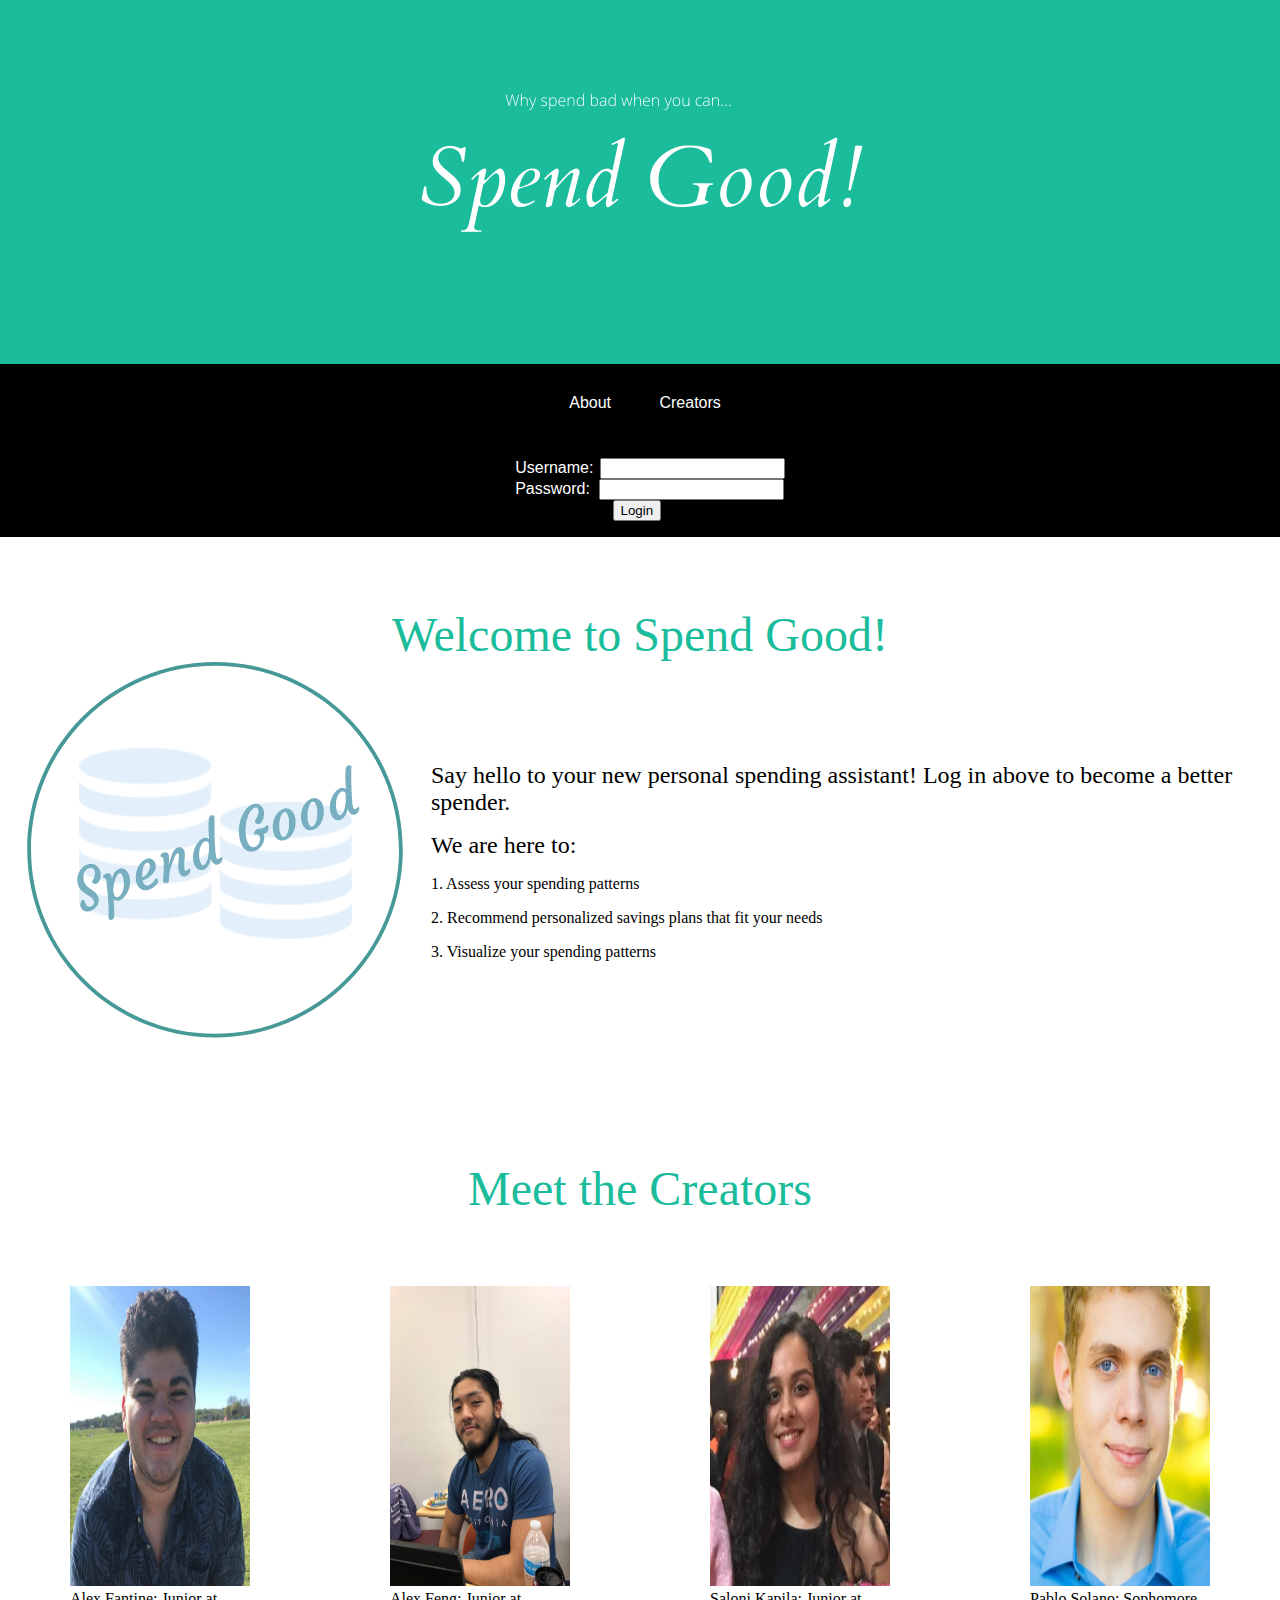
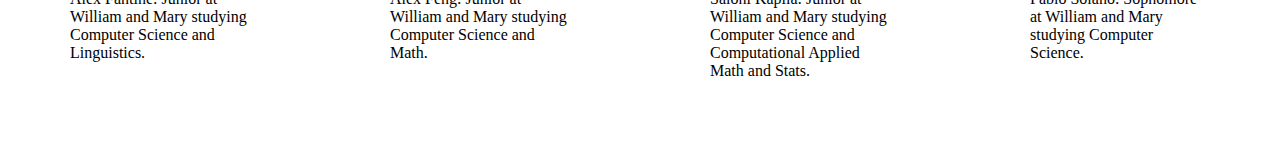
<file: home.html>
<!DOCTYPE html>
<html lang="en">
<head>
<title>Spend Good</title>
<meta charset="UTF-8">
<meta name="viewport" content="width=device-width, initial-scale=1">
<link rel="stylesheet" href="static/css/style.css">
<link rel="icon" href="static/logo.png" type="image/icon type">
<style type="text/css">
    body{
      margin: 0;
      padding: 0;
    }
    nav{
  height: auto;
  padding: 1em;
    }
    #nav1{
      background-color: black;

    }
    ul {
        list-style-type: none;
        margin: 0;
        padding: 0;
        overflow: hidden;
    }
    li {
        float: left;
    }
    li a {
        display: block;
        color: white;
        text-align: center;
        padding: 14px 16px;
        text-decoration: none;
    }
        ul.b {
    list-style-type: square;
    }
        * {
    box-sizing: border-box;
    }
    .row {
    display: flex;
    }
    .column {
    flex: 25%;
    padding: 70px;
    }
</style>
</head>
<body>
<div class="header">
  <a href= "https://github.com/pasolano/vthacks7">
  <img style= "id=banner" src="static/banner.png"></img>
  </a>
</div>

<nav id="nav1">
    <ul>
      <li style= "margin-left: 42%;"><a href="#About">About</a></li>
      <li><a href="#creators">Creators</a></li>
    </ul>
  </nav>
<nav>
    <ul>
      <div style= "width:100%;left-margin:20%;padding-left:40%" id= "form-submission">
        <form style= "color:white" action="/check-id/" method="post">
          Username:
          <input style="margin-left: 2px" type="text" name="username"></input>
          <br>
          Password:
          <input style="margin-left: 5px" type="password" name="password"></input>
          <br>
          <input style="margin-left: 13%" type="submit" value="Login"></input>
        </form>
      </div>
    </ul>
</nav>
<div id='About'><a name='About'></a></div>
<p style="margin-top: 70px;"> </p>
<center><font face=Calligraphy size = 7  color= #1abc9c>Welcome to Spend Good!</font></center>
<img style= "padding: 0 15px; float: left;" id="logo" src="static/logo.png"></img>
<p style="margin-top: 100px;"> </p>
<font face=Calligraphy size = 5> Say hello to your new personal spending assistant! Log in above to become a better spender.</font>
<p><font face=Calligraphy size = 5> We are here to: </font></p>
        <p><font face=Calligraphy size = 3>1. Assess your spending patterns</p></font>
        <p><font face=Calligraphy size = 3>2. Recommend personalized savings plans that fit your needs</p></font>
        <p><font face=Calligraphy size = 3>3. Visualize your spending patterns</p></font>
</ul>
<p style="margin-top: 200px;"> </p>
<center><font face=Calligraphy size = 7 color= #1abc9c >Meet the Creators</font></center>
<div id='creators'><a name='creators'></a></div>
<div class="row">
    <div class="column">
      <img src="static/Fantine.jpg"style="width:100%" alt="Alex Fantine" height=300> <font face= Calligraphy>  Alex Fantine: Junior at William and Mary studying Computer Science and Linguistics. </font>
    </div>
    <div class="column">
      <img src="static/feng.jpg" style="width:100%" alt = "Alex Feng" height=300><font face= Calligraphy>   Alex Feng: Junior at William and Mary studying Computer Science and Math. </font>
    </div>
    <div class="column">
      <img src="static/Saloni.png" style="width:100%" alt = "Saloni Kapila" height=300> <font face= Calligraphy>  Saloni Kapila: Junior at William and Mary studying Computer Science and Computational Applied Math and Stats.  </font>
    </div>
    <div class="column">
        <img src="static/pablo.jpg" style="width:100%" alt = "Pablo Solano"height=300 > <font face= Calligraphy>  Pablo Solano: Sophomore at William and Mary studying Computer Science.  </font>
      </div>
  </div>
</body>
</html>
</file>
<file: static/css/style.css>
body {
    font-family: Arial, Helvetica, sans-serif;
    margin: 0;
  }
  
  /* Style the header */
  .header {
    padding: 80px;
    text-align: center;
    background: #1abc9c;
    color: white;
  }
  
  /* Increase the font size of the h1 element */
  .header h1 {
    font-size: 80px;
    font-family: coronet;
  }
  
  /* Style the top navigation bar */
  nav{
      width:100%;
      background:black;
      overflow:auto;
  }

  ul{
      padding:o;
      margin:0 0 0 150px;
      list-style:none;
  }

  li{
      float:left;

  }

  nav a{
      width:100px;
      display:block;
      padding:20px 15px;
      text-decoration:none;
      font-family:Arial;
      color:#f2f2f2;
      text-align:center;
  }


  nav ul li a:hover {
    color: #555;
  }
</file>
